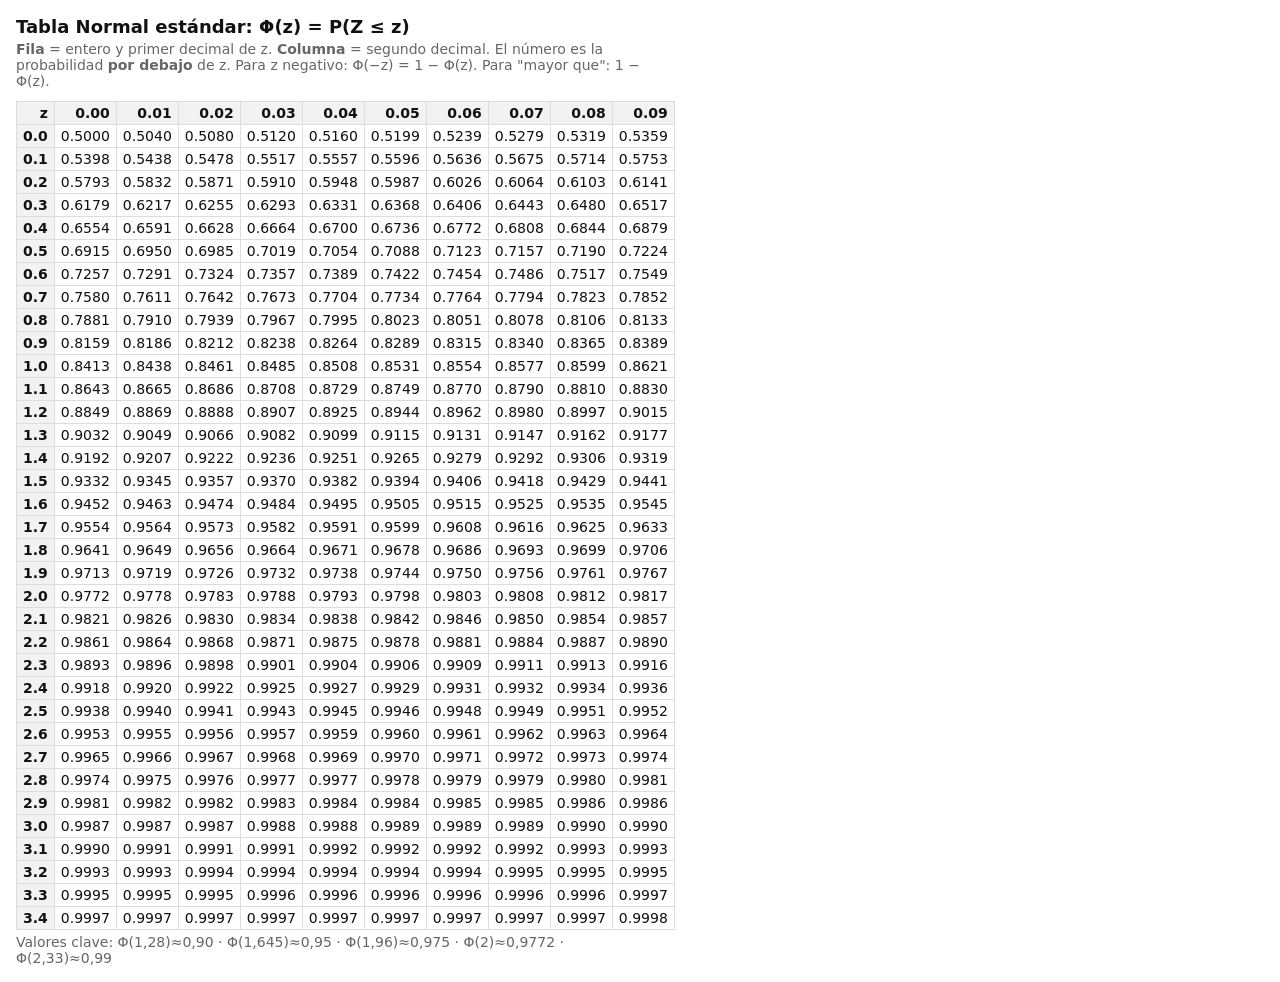
<file: tabla_normal.html>
<!doctype html><html lang="es"><head><meta charset="utf-8"><meta name="viewport" content="width=device-width,initial-scale=1"><title>Tabla Normal</title><style>
:root{--bg:#fff;--fg:#111;--mut:#666;--line:#ddd;--hl:#fff3b0;--head:#f2f2f2}
@media (prefers-color-scheme:dark){:root{--bg:#141414;--fg:#eee;--mut:#aaa;--line:#333;--hl:#4a4210;--head:#222}}
body{background:var(--bg);color:var(--fg);font:14px system-ui,sans-serif;margin:16px}
h1{font-size:18px;margin:0 0 4px}p{color:var(--mut);margin:4px 0 12px;max-width:640px}
.w{overflow-x:auto}table{border-collapse:collapse;font-variant-numeric:tabular-nums}
th,td{border:1px solid var(--line);padding:3px 6px;text-align:right}th{background:var(--head)}
tr:hover td{background:var(--hl)}</style></head><body>
<h1>Tabla Normal estándar: Φ(z) = P(Z ≤ z)</h1>
<p><b>Fila</b> = entero y primer decimal de z. <b>Columna</b> = segundo decimal. El número es la probabilidad <b>por debajo</b> de z. Para z negativo: Φ(−z) = 1 − Φ(z). Para "mayor que": 1 − Φ(z).</p>
<div class="w"><table><tr><th>z</th>
<th>0.00</th>
<th>0.01</th>
<th>0.02</th>
<th>0.03</th>
<th>0.04</th>
<th>0.05</th>
<th>0.06</th>
<th>0.07</th>
<th>0.08</th>
<th>0.09</th>
</tr>
<tr><th>0.0</th><td>0.5000</td><td>0.5040</td><td>0.5080</td><td>0.5120</td><td>0.5160</td><td>0.5199</td><td>0.5239</td><td>0.5279</td><td>0.5319</td><td>0.5359</td></tr>
<tr><th>0.1</th><td>0.5398</td><td>0.5438</td><td>0.5478</td><td>0.5517</td><td>0.5557</td><td>0.5596</td><td>0.5636</td><td>0.5675</td><td>0.5714</td><td>0.5753</td></tr>
<tr><th>0.2</th><td>0.5793</td><td>0.5832</td><td>0.5871</td><td>0.5910</td><td>0.5948</td><td>0.5987</td><td>0.6026</td><td>0.6064</td><td>0.6103</td><td>0.6141</td></tr>
<tr><th>0.3</th><td>0.6179</td><td>0.6217</td><td>0.6255</td><td>0.6293</td><td>0.6331</td><td>0.6368</td><td>0.6406</td><td>0.6443</td><td>0.6480</td><td>0.6517</td></tr>
<tr><th>0.4</th><td>0.6554</td><td>0.6591</td><td>0.6628</td><td>0.6664</td><td>0.6700</td><td>0.6736</td><td>0.6772</td><td>0.6808</td><td>0.6844</td><td>0.6879</td></tr>
<tr><th>0.5</th><td>0.6915</td><td>0.6950</td><td>0.6985</td><td>0.7019</td><td>0.7054</td><td>0.7088</td><td>0.7123</td><td>0.7157</td><td>0.7190</td><td>0.7224</td></tr>
<tr><th>0.6</th><td>0.7257</td><td>0.7291</td><td>0.7324</td><td>0.7357</td><td>0.7389</td><td>0.7422</td><td>0.7454</td><td>0.7486</td><td>0.7517</td><td>0.7549</td></tr>
<tr><th>0.7</th><td>0.7580</td><td>0.7611</td><td>0.7642</td><td>0.7673</td><td>0.7704</td><td>0.7734</td><td>0.7764</td><td>0.7794</td><td>0.7823</td><td>0.7852</td></tr>
<tr><th>0.8</th><td>0.7881</td><td>0.7910</td><td>0.7939</td><td>0.7967</td><td>0.7995</td><td>0.8023</td><td>0.8051</td><td>0.8078</td><td>0.8106</td><td>0.8133</td></tr>
<tr><th>0.9</th><td>0.8159</td><td>0.8186</td><td>0.8212</td><td>0.8238</td><td>0.8264</td><td>0.8289</td><td>0.8315</td><td>0.8340</td><td>0.8365</td><td>0.8389</td></tr>
<tr><th>1.0</th><td>0.8413</td><td>0.8438</td><td>0.8461</td><td>0.8485</td><td>0.8508</td><td>0.8531</td><td>0.8554</td><td>0.8577</td><td>0.8599</td><td>0.8621</td></tr>
<tr><th>1.1</th><td>0.8643</td><td>0.8665</td><td>0.8686</td><td>0.8708</td><td>0.8729</td><td>0.8749</td><td>0.8770</td><td>0.8790</td><td>0.8810</td><td>0.8830</td></tr>
<tr><th>1.2</th><td>0.8849</td><td>0.8869</td><td>0.8888</td><td>0.8907</td><td>0.8925</td><td>0.8944</td><td>0.8962</td><td>0.8980</td><td>0.8997</td><td>0.9015</td></tr>
<tr><th>1.3</th><td>0.9032</td><td>0.9049</td><td>0.9066</td><td>0.9082</td><td>0.9099</td><td>0.9115</td><td>0.9131</td><td>0.9147</td><td>0.9162</td><td>0.9177</td></tr>
<tr><th>1.4</th><td>0.9192</td><td>0.9207</td><td>0.9222</td><td>0.9236</td><td>0.9251</td><td>0.9265</td><td>0.9279</td><td>0.9292</td><td>0.9306</td><td>0.9319</td></tr>
<tr><th>1.5</th><td>0.9332</td><td>0.9345</td><td>0.9357</td><td>0.9370</td><td>0.9382</td><td>0.9394</td><td>0.9406</td><td>0.9418</td><td>0.9429</td><td>0.9441</td></tr>
<tr><th>1.6</th><td>0.9452</td><td>0.9463</td><td>0.9474</td><td>0.9484</td><td>0.9495</td><td>0.9505</td><td>0.9515</td><td>0.9525</td><td>0.9535</td><td>0.9545</td></tr>
<tr><th>1.7</th><td>0.9554</td><td>0.9564</td><td>0.9573</td><td>0.9582</td><td>0.9591</td><td>0.9599</td><td>0.9608</td><td>0.9616</td><td>0.9625</td><td>0.9633</td></tr>
<tr><th>1.8</th><td>0.9641</td><td>0.9649</td><td>0.9656</td><td>0.9664</td><td>0.9671</td><td>0.9678</td><td>0.9686</td><td>0.9693</td><td>0.9699</td><td>0.9706</td></tr>
<tr><th>1.9</th><td>0.9713</td><td>0.9719</td><td>0.9726</td><td>0.9732</td><td>0.9738</td><td>0.9744</td><td>0.9750</td><td>0.9756</td><td>0.9761</td><td>0.9767</td></tr>
<tr><th>2.0</th><td>0.9772</td><td>0.9778</td><td>0.9783</td><td>0.9788</td><td>0.9793</td><td>0.9798</td><td>0.9803</td><td>0.9808</td><td>0.9812</td><td>0.9817</td></tr>
<tr><th>2.1</th><td>0.9821</td><td>0.9826</td><td>0.9830</td><td>0.9834</td><td>0.9838</td><td>0.9842</td><td>0.9846</td><td>0.9850</td><td>0.9854</td><td>0.9857</td></tr>
<tr><th>2.2</th><td>0.9861</td><td>0.9864</td><td>0.9868</td><td>0.9871</td><td>0.9875</td><td>0.9878</td><td>0.9881</td><td>0.9884</td><td>0.9887</td><td>0.9890</td></tr>
<tr><th>2.3</th><td>0.9893</td><td>0.9896</td><td>0.9898</td><td>0.9901</td><td>0.9904</td><td>0.9906</td><td>0.9909</td><td>0.9911</td><td>0.9913</td><td>0.9916</td></tr>
<tr><th>2.4</th><td>0.9918</td><td>0.9920</td><td>0.9922</td><td>0.9925</td><td>0.9927</td><td>0.9929</td><td>0.9931</td><td>0.9932</td><td>0.9934</td><td>0.9936</td></tr>
<tr><th>2.5</th><td>0.9938</td><td>0.9940</td><td>0.9941</td><td>0.9943</td><td>0.9945</td><td>0.9946</td><td>0.9948</td><td>0.9949</td><td>0.9951</td><td>0.9952</td></tr>
<tr><th>2.6</th><td>0.9953</td><td>0.9955</td><td>0.9956</td><td>0.9957</td><td>0.9959</td><td>0.9960</td><td>0.9961</td><td>0.9962</td><td>0.9963</td><td>0.9964</td></tr>
<tr><th>2.7</th><td>0.9965</td><td>0.9966</td><td>0.9967</td><td>0.9968</td><td>0.9969</td><td>0.9970</td><td>0.9971</td><td>0.9972</td><td>0.9973</td><td>0.9974</td></tr>
<tr><th>2.8</th><td>0.9974</td><td>0.9975</td><td>0.9976</td><td>0.9977</td><td>0.9977</td><td>0.9978</td><td>0.9979</td><td>0.9979</td><td>0.9980</td><td>0.9981</td></tr>
<tr><th>2.9</th><td>0.9981</td><td>0.9982</td><td>0.9982</td><td>0.9983</td><td>0.9984</td><td>0.9984</td><td>0.9985</td><td>0.9985</td><td>0.9986</td><td>0.9986</td></tr>
<tr><th>3.0</th><td>0.9987</td><td>0.9987</td><td>0.9987</td><td>0.9988</td><td>0.9988</td><td>0.9989</td><td>0.9989</td><td>0.9989</td><td>0.9990</td><td>0.9990</td></tr>
<tr><th>3.1</th><td>0.9990</td><td>0.9991</td><td>0.9991</td><td>0.9991</td><td>0.9992</td><td>0.9992</td><td>0.9992</td><td>0.9992</td><td>0.9993</td><td>0.9993</td></tr>
<tr><th>3.2</th><td>0.9993</td><td>0.9993</td><td>0.9994</td><td>0.9994</td><td>0.9994</td><td>0.9994</td><td>0.9994</td><td>0.9995</td><td>0.9995</td><td>0.9995</td></tr>
<tr><th>3.3</th><td>0.9995</td><td>0.9995</td><td>0.9995</td><td>0.9996</td><td>0.9996</td><td>0.9996</td><td>0.9996</td><td>0.9996</td><td>0.9996</td><td>0.9997</td></tr>
<tr><th>3.4</th><td>0.9997</td><td>0.9997</td><td>0.9997</td><td>0.9997</td><td>0.9997</td><td>0.9997</td><td>0.9997</td><td>0.9997</td><td>0.9997</td><td>0.9998</td></tr>
</table></div><p>Valores clave: Φ(1,28)≈0,90 · Φ(1,645)≈0,95 · Φ(1,96)≈0,975 · Φ(2)≈0,9772 · Φ(2,33)≈0,99</p></body></html>
</file>
